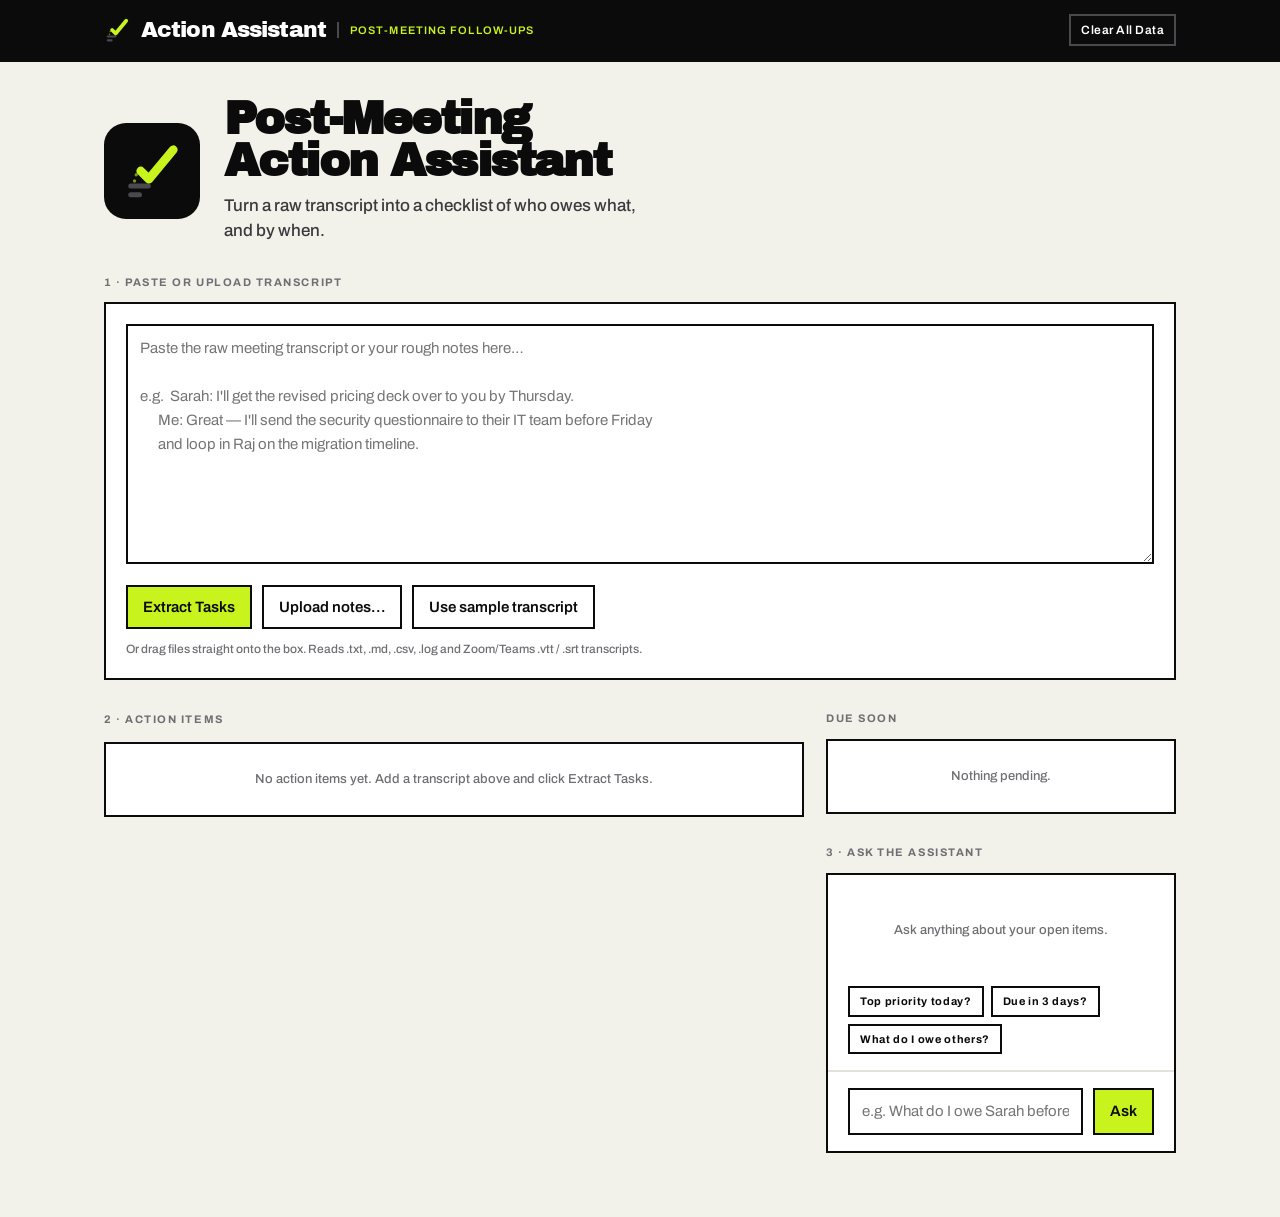
<file: index.html>
<!doctype html>
<html lang="en">
<head>
<meta charset="utf-8">
<meta name="viewport" content="width=device-width, initial-scale=1">
<title>Post-Meeting Action Assistant</title>
<link rel="preconnect" href="https://fonts.googleapis.com">
<link rel="preconnect" href="https://fonts.gstatic.com" crossorigin>
<link rel="stylesheet" href="https://fonts.googleapis.com/css2?family=Archivo+Black&family=Archivo:wght@400;500;600;700&display=swap">
<link rel="stylesheet" href="css/styles.css">
</head>
<body>

<header>
  <div class="hbar">
    <div class="brand">
      <!-- the mark from the design board: note lines resolving into a tick -->
      <svg class="mark" viewBox="0 0 48 48" width="26" height="26" fill="none" aria-hidden="true">
        <rect x="5" y="34" width="18" height="4" rx="2" fill="#4A4A4E"></rect>
        <rect x="5" y="41" width="11" height="4" rx="2" fill="#4A4A4E"></rect>
        <path d="M10 32 C 10 27 13 24.5 16.5 25" stroke="#C8F31D" stroke-width="2.6" stroke-dasharray="0.1 5" stroke-linecap="round" opacity="0.6"></path>
        <path d="M15 24 L21.5 30.5 L41 7" stroke="#C8F31D" stroke-width="7" stroke-linecap="round" stroke-linejoin="round"></path>
      </svg>
      <span class="word">Action Assistant</span>
      <span class="tag">Post-meeting follow-ups</span>
    </div>
    <button class="sm danger" id="clearall">Clear All Data</button>
  </div>
</header>

<div class="wrap">

  <div class="hero">
    <div class="tile">
      <svg viewBox="0 0 48 48" width="60" height="60" fill="none" aria-hidden="true">
        <rect x="5" y="34" width="18" height="4" rx="2" fill="#4A4A4E"></rect>
        <rect x="5" y="41" width="11" height="4" rx="2" fill="#4A4A4E"></rect>
        <path d="M10 32 C 10 27 13 24.5 16.5 25" stroke="#C8F31D" stroke-width="2.6" stroke-dasharray="0.1 5" stroke-linecap="round" opacity="0.6"></path>
        <path d="M15 24 L21.5 30.5 L41 7" stroke="#C8F31D" stroke-width="7" stroke-linecap="round" stroke-linejoin="round"></path>
      </svg>
    </div>
    <div>
      <h1>Post-Meeting<br>Action Assistant</h1>
      <p>Turn a raw transcript into a checklist of who owes what, and by when.</p>
    </div>
  </div>

  <!-- STEP 1 — ingestion -->
  <section class="step">
    <h2>1 · Paste or upload transcript</h2>
    <div class="card pad">
      <div id="drop">
        <textarea id="input" rows="9" placeholder="Paste the raw meeting transcript or your rough notes here…

e.g.  Sarah: I'll get the revised pricing deck over to you by Thursday.
      Me: Great — I'll send the security questionnaire to their IT team before Friday
      and loop in Raj on the migration timeline."></textarea>
        <div class="dropveil"><span>Drop your notes to add them</span></div>
      </div>

      <div class="files" id="files" hidden></div>

      <div class="row" style="margin-top:14px">
        <button class="primary" id="extract">Extract Tasks</button>
        <button id="upload">Upload notes…</button>
        <button id="sample">Use sample transcript</button>
        <span class="muted" id="exstatus"></span>
      </div>

      <p class="hint">Or drag files straight onto the box. Reads .txt, .md, .csv, .log and Zoom/Teams .vtt / .srt transcripts.</p>
      <div class="err" id="exerr" hidden></div>

      <input type="file" id="filein" multiple hidden
             accept=".txt,.md,.markdown,.vtt,.srt,.csv,.log,.text,text/plain,text/markdown,text/csv">
    </div>
  </section>

  <div class="cols">
    <!-- STEP 2 — the checklist -->
    <section>
      <h2>2 · Action items <span id="taskcount" class="muted"></span></h2>
      <div class="card">
        <ul class="tasks" id="tasklist"></ul>
        <div class="empty" id="taskempty">No action items yet. Add a transcript above and click Extract Tasks.</div>
      </div>
      <div class="row" style="margin-top:12px">
        <button class="link" id="showdone" hidden></button>
      </div>
    </section>

    <aside>
      <!-- todo list, ordered by urgency -->
      <h2>Due soon</h2>
      <div class="card" style="margin-bottom:30px">
        <ol class="soon" id="soonlist"></ol>
        <div class="empty" id="soonempty">Nothing pending.</div>
      </div>

      <!-- STEP 3 — follow-up questions -->
      <h2>3 · Ask the assistant</h2>
      <div class="card">
        <div class="thread" id="thread">
          <div class="empty">Ask anything about your open items.</div>
        </div>
        <div class="sugg" id="sugg">
          <button data-q="What is my top priority before end of day?">Top priority today?</button>
          <button data-q="What is due in the next three days?">Due in 3 days?</button>
          <button data-q="What do I owe other people, grouped by person?">What do I owe others?</button>
        </div>
        <form class="askbar" id="askform">
          <input id="ask" class="grow" placeholder="e.g. What do I owe Sarah before Friday?" autocomplete="off">
          <button class="primary" id="asksend" type="submit">Ask</button>
        </form>
        <div class="err" id="chaterr" hidden style="margin:0 20px 16px"></div>
      </div>
    </aside>
  </div>
</div>

<script type="module" src="js/app.js"></script>
</body>
</html>
</file>
<file: css/styles.css>
/* Styling taken from the Main.dc.html design board.
   Neo-brutalist: 2px black rules, square corners, flat fills, no shadows.
   The design commits to one light look, so there is no dark theme. */

:root {
  --ink:      #0B0B0C;   /* near-black: text, every border */
  --ink-2:    #3A3A3E;   /* secondary text */
  --ink-3:    #6E6E73;   /* micro-labels, muted */
  --accent:   #C8F31D;   /* acid lime: urgency and the primary action */
  --bg:       #F2F1EA;   /* bone */
  --surface:  #FFFFFF;
  --rule:     #E4E2D8;   /* dividers and the "later" chip */
  --line:     2px solid var(--ink);
}

* { box-sizing: border-box; }

body {
  margin: 0;
  background: var(--bg);
  color: var(--ink);
  font-family: Archivo, "Helvetica Neue", Helvetica, Arial, sans-serif;
  font-size: 15px;
  line-height: 1.5;
  -webkit-font-smoothing: antialiased;
}

.wrap { max-width: 1120px; margin: 0 auto; padding-inline: 24px; padding-block: 0 64px; }

/* ---------- micro-label: the design's recurring 11px caps ---------- */
h2, .microlabel {
  font-size: 11px;
  font-weight: 700;
  letter-spacing: 0.14em;
  text-transform: uppercase;
  color: var(--ink-3);
  margin: 0 0 12px;
}

/* ---------- header ---------- */
header { background: var(--ink); border-bottom: var(--line); position: sticky; top: 0; z-index: 20; }
.hbar {
  max-width: 1120px; margin: 0 auto; padding: 14px 24px;
  display: flex; align-items: center; gap: 14px; flex-wrap: wrap;
}
.brand { display: flex; align-items: center; gap: 11px; margin-right: auto; }
.brand .mark { flex: none; }
.brand .word {
  font-family: "Archivo Black", Archivo, "Helvetica Neue", sans-serif;
  font-size: 22px; letter-spacing: -0.04em; color: var(--surface); line-height: 1;
}
.brand .tag {
  font-size: 11px; font-weight: 600; letter-spacing: 0.1em; text-transform: uppercase;
  color: var(--accent); border-left: 2px solid #4A4A4E; padding-left: 11px;
}
@media (max-width: 720px) { .brand .tag { display: none; } }
.hnote { font-size: 11px; font-weight: 600; letter-spacing: 0.08em; text-transform: uppercase; color: #8A8A8F; }

/* ---------- buttons ---------- */
button {
  font: inherit; font-weight: 600; cursor: pointer;
  border: var(--line); border-radius: 0;
  background: var(--surface); color: var(--ink);
  padding: 9px 15px;
  transition: background .1s, color .1s;
}
button:hover:not(:disabled) { background: var(--bg); }
button:disabled { opacity: .45; cursor: not-allowed; }

button.primary { background: var(--accent); }
button.primary:hover:not(:disabled) { background: var(--ink); color: var(--accent); }

button.sm { padding: 5px 10px; font-size: 12px; letter-spacing: 0.04em; }

button.link {
  border: none; background: none; padding: 4px 6px;
  font-size: 11px; font-weight: 700; letter-spacing: 0.1em; text-transform: uppercase;
  color: var(--ink-3);
}
button.link:hover { color: var(--ink); background: none; text-decoration: underline; text-underline-offset: 3px; }

/* header buttons sit on black */
.hbar button { background: transparent; color: var(--surface); border-color: #4A4A4E; }
.hbar button:hover { background: var(--surface); color: var(--ink); border-color: var(--surface); }
.hbar button.danger:hover { background: var(--accent); color: var(--ink); border-color: var(--accent); }

/* ---------- fields ---------- */
input, textarea, select {
  font: inherit; width: 100%;
  color: var(--ink); background: var(--surface);
  border: var(--line); border-radius: 0; padding: 10px 12px;
}
input:focus, textarea:focus, select:focus {
  outline: 3px solid var(--accent); outline-offset: -1px;
}
textarea { resize: vertical; line-height: 1.6; }
label {
  display: block; margin-bottom: 6px;
  font-size: 11px; font-weight: 700; letter-spacing: 0.12em; text-transform: uppercase; color: var(--ink-3);
}

/* ---------- settings ---------- */
#settings { background: var(--rule); border-bottom: var(--line); }
.sgrid {
  max-width: 1120px; margin: 0 auto; padding: 20px 24px;
  display: grid; gap: 16px; grid-template-columns: 2fr 1fr;
}
.shelp { grid-column: 1 / -1; margin: 0; font-size: 13px; line-height: 1.5; color: var(--ink-2); }
.shelp a { color: var(--ink); text-decoration-thickness: 2px; text-underline-offset: 2px; }
.shelp code { background: var(--surface); border: 1px solid var(--ink); padding: 1px 5px; font-size: 12px; }
@media (max-width: 680px) { .sgrid { grid-template-columns: 1fr; } }

/* ---------- layout ---------- */
.card { background: var(--surface); border: var(--line); }
.pad { padding: 20px; }
.step { margin-top: 30px; }
.cols { display: grid; grid-template-columns: 1fr 350px; gap: 22px; align-items: start; margin-top: 30px; }
@media (max-width: 900px) { .cols { grid-template-columns: 1fr; } }

.row { display: flex; gap: 10px; align-items: center; flex-wrap: wrap; }
.grow { flex: 1; min-width: 0; }
.muted { font-size: 13px; font-weight: 500; color: var(--ink-3); }
.empty { padding: 26px 16px; text-align: center; font-size: 13px; font-weight: 500; color: var(--ink-3); }

/* ---------- hero ---------- */
.hero { display: flex; align-items: center; gap: 24px; padding-top: 36px; }
.hero .tile {
  width: 96px; height: 96px; border-radius: 22px; background: var(--ink);
  display: flex; align-items: center; justify-content: center; flex: none;
}
.hero h1 {
  font-family: "Archivo Black", Archivo, "Helvetica Neue", sans-serif;
  font-size: 46px; line-height: 0.92; letter-spacing: -0.04em; margin: 0 0 10px;
}
.hero p { margin: 0; font-size: 17px; font-weight: 500; color: var(--ink-2); max-width: 440px; text-wrap: pretty; }
@media (max-width: 620px) {
  .hero { gap: 16px; }
  .hero .tile { width: 60px; height: 60px; border-radius: 14px; }
  .hero .tile svg { width: 38px; height: 38px; }
  .hero h1 { font-size: 28px; }
  .hero p { font-size: 15px; }
}

/* ---------- tasks ---------- */
ul.tasks { list-style: none; margin: 0; padding: 0; }
li.task { border-top: 2px solid var(--rule); padding: 16px 20px; display: flex; gap: 13px; align-items: flex-start; }
li.task:first-child { border-top: none; }
li.task.done { opacity: .45; }
li.task.done .title { text-decoration: line-through; }

.cbx { width: 18px; height: 18px; margin: 2px 0 0; flex: none; accent-color: var(--ink); cursor: pointer; }
.tbody { flex: 1; min-width: 0; }
.title { font-size: 16px; font-weight: 600; line-height: 1.35; word-wrap: break-word; }
.meta { display: flex; gap: 8px; flex-wrap: wrap; margin-top: 9px; align-items: center; }
.acts { display: flex; gap: 2px; margin-left: auto; }

/* chips: grey -> outlined -> lime -> inverted, escalating with urgency */
.chip {
  font-size: 11px; font-weight: 700; letter-spacing: 0.1em; text-transform: uppercase;
  padding: 4px 9px; white-space: nowrap;
  background: var(--rule); color: var(--ink-3); border: 2px solid transparent;
}
.chip.owner   { background: var(--surface); border-color: var(--ink); color: var(--ink); }
.chip.overdue { background: var(--ink); color: var(--accent); }
.chip.today   { background: var(--accent); color: var(--ink); }
.chip.soon    { background: var(--surface); border-color: var(--ink); color: var(--ink); }
.chip.later   { background: var(--rule); color: var(--ink-3); }
.chip.none    { background: var(--rule); color: var(--ink-3); font-style: italic; letter-spacing: .04em; }

blockquote.ctx {
  margin: 11px 0 0; padding: 2px 0 2px 13px;
  border-left: 3px solid var(--accent);
  font-size: 14px; line-height: 1.5; color: var(--ink-2);
}
blockquote.ctx::before { content: '\201C'; }
blockquote.ctx::after  { content: '\201D'; }

.editform { display: grid; gap: 11px; margin-top: 4px; }
.editrow { display: grid; grid-template-columns: 1fr 160px; gap: 11px; }
@media (max-width: 560px) { .editrow { grid-template-columns: 1fr; } }

/* ---------- due soon ---------- */
ol.soon { list-style: none; margin: 0; padding: 0; counter-reset: n; }
ol.soon li { border-top: 2px solid var(--rule); padding: 13px 18px; display: flex; gap: 12px; align-items: baseline; }
ol.soon li:first-child { border-top: none; }
ol.soon .rank {
  counter-increment: n; min-width: 16px;
  font-family: "Archivo Black", Archivo, sans-serif; font-size: 12px; color: var(--ink);
  font-variant-numeric: tabular-nums;
}
ol.soon .rank::before { content: counter(n); }
ol.soon .st { flex: 1; min-width: 0; font-size: 14px; font-weight: 600; line-height: 1.35; }
ol.soon .st .muted { font-size: 11px; font-weight: 600; letter-spacing: .08em; text-transform: uppercase; }
ol.soon .sd { font-size: 11px; }

/* ---------- assistant ---------- */
.thread { display: flex; flex-direction: column; gap: 16px; max-height: 380px; overflow-y: auto; padding: 20px; }
.turn .q { font-size: 14px; font-weight: 700; margin-bottom: 6px; }
.turn .a { font-size: 14px; line-height: 1.55; color: var(--ink-2); white-space: pre-wrap; }
.askbar { display: flex; gap: 10px; padding: 16px 20px; border-top: 2px solid var(--rule); }
.sugg { display: flex; flex-wrap: wrap; gap: 7px; padding: 0 20px 16px; }
.sugg button { font-size: 11px; font-weight: 700; letter-spacing: 0.06em; padding: 5px 10px; }
.sugg button:hover { background: var(--accent); }

/* ---------- upload ---------- */
#drop { position: relative; }
#drop.over .dropveil { display: flex; }
.dropveil {
  display: none; position: absolute; inset: 0;
  background: var(--accent); border: 3px dashed var(--ink); color: var(--ink);
  align-items: center; justify-content: center; pointer-events: none;
  font-size: 13px; font-weight: 700; letter-spacing: 0.12em; text-transform: uppercase;
}
.hint { margin: 11px 0 0; font-size: 12px; font-weight: 500; color: var(--ink-3); }
.files { display: flex; flex-wrap: wrap; gap: 8px; margin-top: 12px; }
.fchip {
  display: inline-flex; align-items: center; gap: 8px;
  border: var(--line); background: var(--surface); padding: 4px 5px 4px 10px;
  font-size: 11px; font-weight: 600; letter-spacing: 0.04em; color: var(--ink-3);
}
.fchip b { font-weight: 700; color: var(--ink); text-transform: none; letter-spacing: 0; }
.fchip button { border: none; background: none; padding: 0 5px; font-size: 15px; line-height: 1; color: var(--ink-3); }
.fchip button:hover { background: var(--ink); color: var(--accent); }

/* ---------- feedback ---------- */
.err {
  margin-top: 14px; padding: 12px 14px;
  background: var(--ink); color: var(--accent); border: var(--line);
  font-size: 13px; font-weight: 500; line-height: 1.5; word-wrap: break-word;
}
.spin {
  display: inline-block; width: 12px; height: 12px; margin-right: 7px; vertical-align: -1px;
  border: 2px solid currentColor; border-right-color: transparent; border-radius: 50%;
  animation: sp .7s linear infinite;
}
@keyframes sp { to { transform: rotate(360deg); } }

[hidden] { display: none !important; }
</file>
